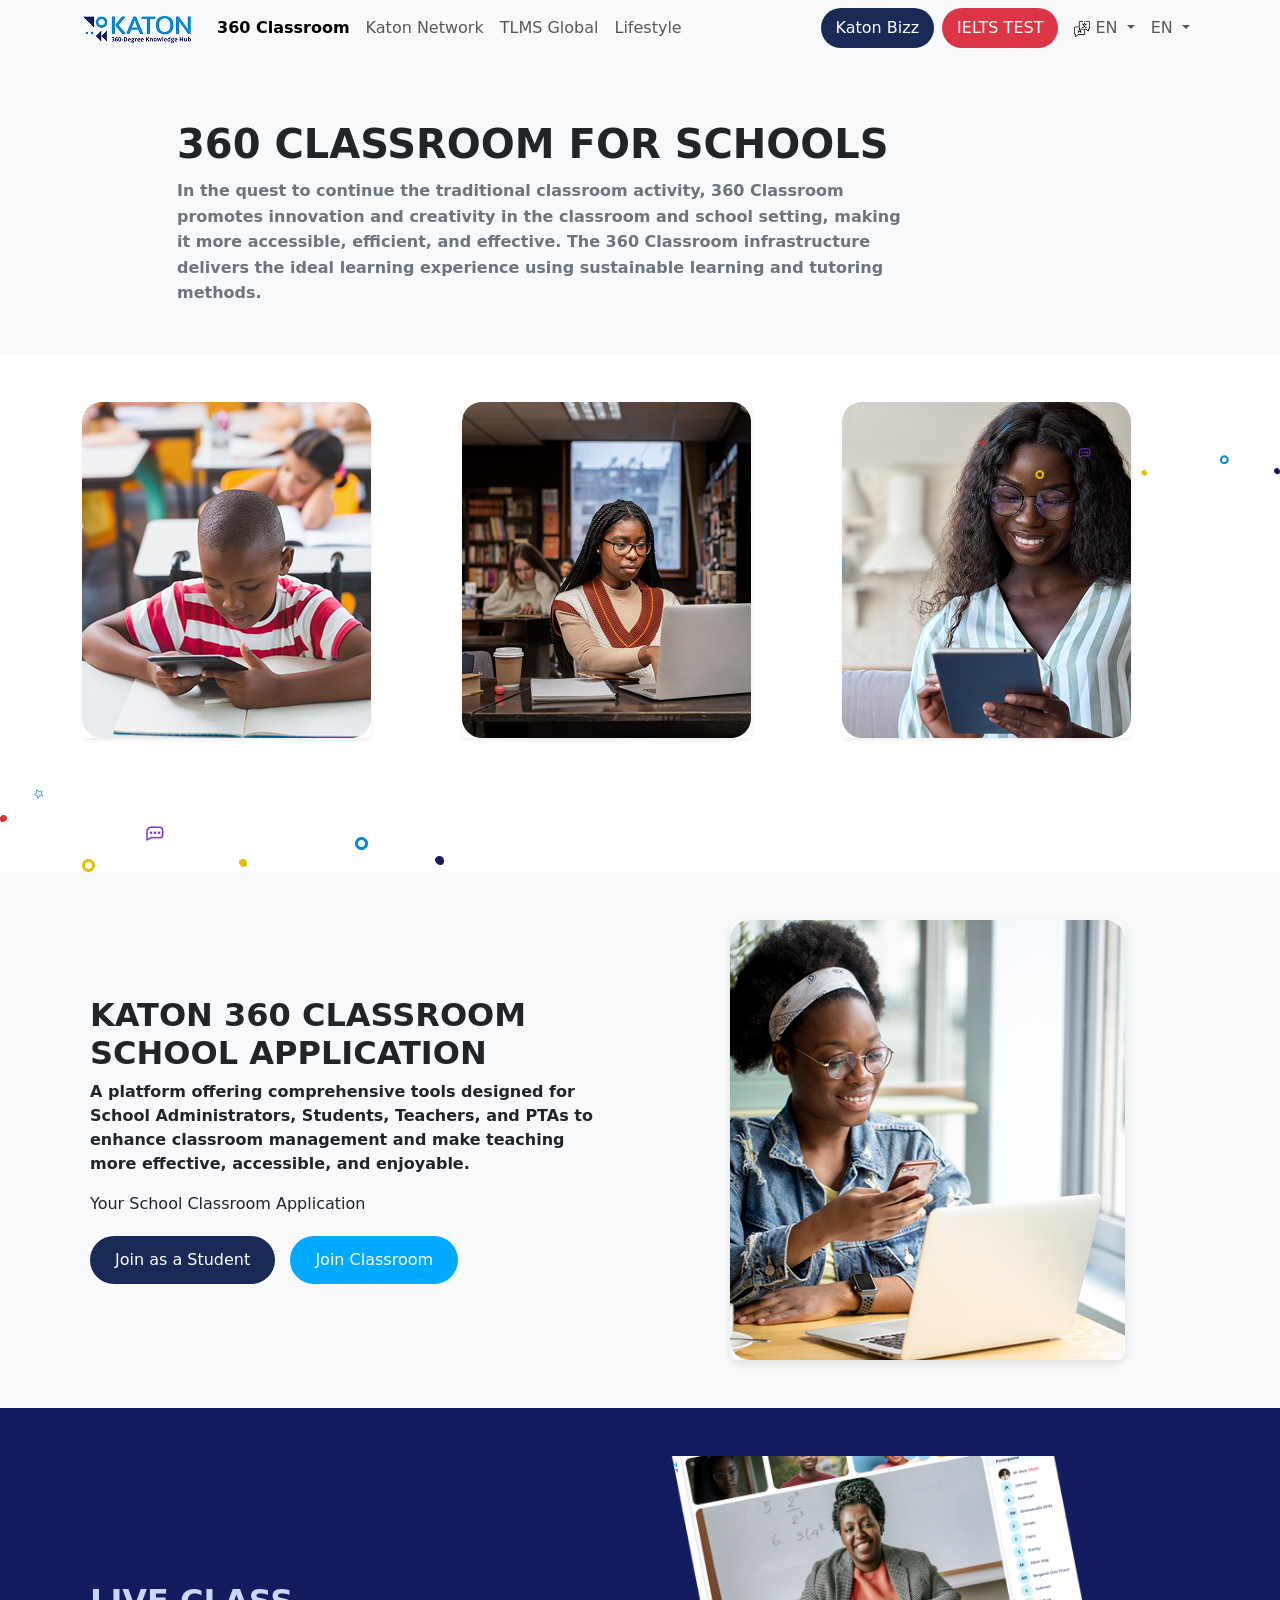
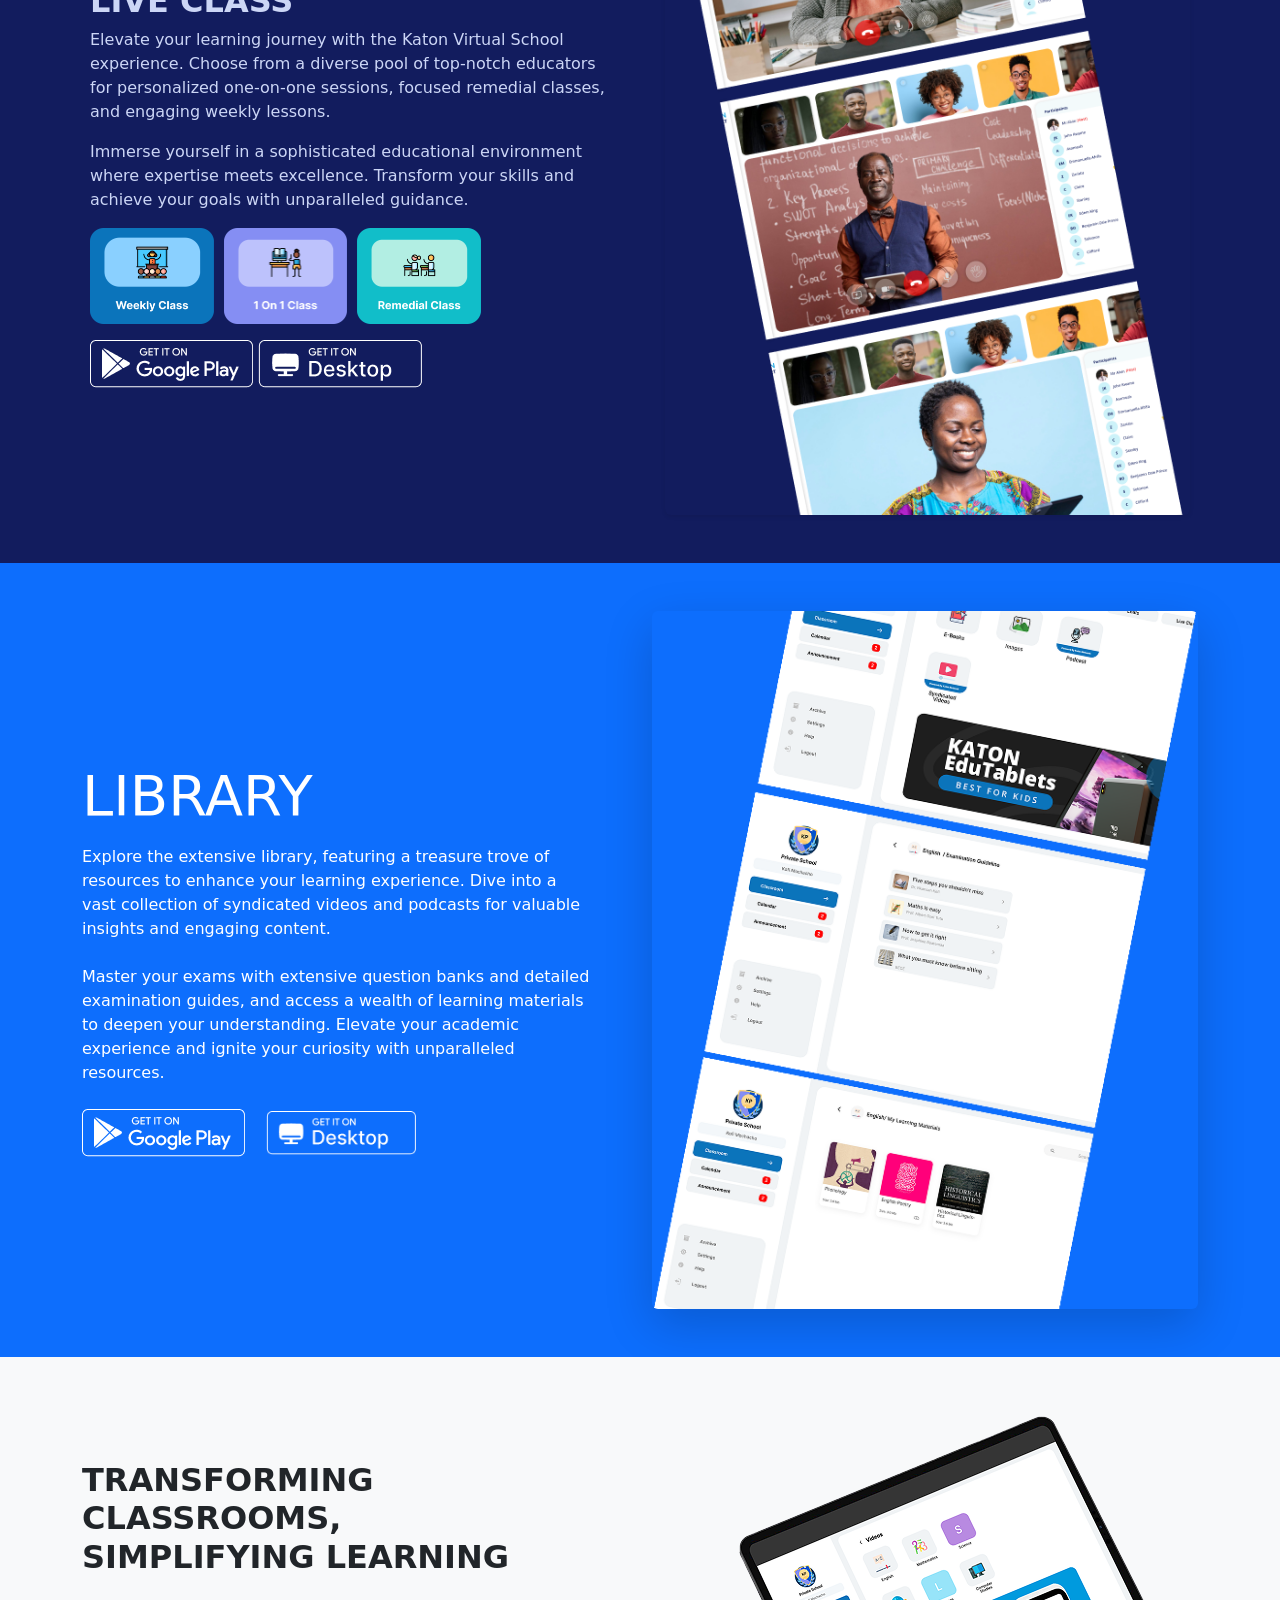
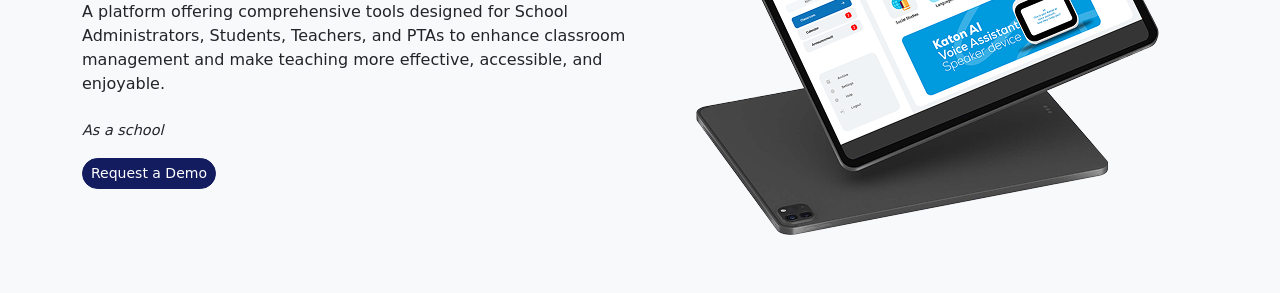
<file: index.html>
<!DOCTYPE html>
<html lang="en">
<head>
    <meta charset="UTF-8">
    <meta name="viewport" content="width=device-width, initial-scale=1.0">
    <title>360 Classroom for Schools</title>
    <link href="https://cdn.jsdelivr.net/npm/bootstrap@5.3.0/dist/css/bootstrap.min.css" rel="stylesheet">
    <link rel="stylesheet" href="index.css">
</head>
<body>
<nav class="navbar navbar-expand-lg navbar-light bg-light fixed-top">
        <div class="container">
            <a class="navbar-brand" href="#">
                <img src="images/katon.png" alt="KATON Logo" height="27">
            </a>
            <button class="navbar-toggler" type="button" data-bs-toggle="collapse" data-bs-target="#navbarNav" aria-controls="navbarNav" aria-expanded="false" aria-label="Toggle navigation">
                <span class="navbar-toggler-icon"></span>
            </button>
            <div class="collapse navbar-collapse" id="navbarNav">
                <ul class="navbar-nav me-auto">
                    <li class="nav-item">
                        <a class="nav-link active" aria-current="page" href="360-classroom.html"><strong>360 Classroom</strong></a>
                    </li>
                    <li class="nav-item">
                        <a class="nav-link" href="katon-network.html">Katon Network</a>
                    </li>
                    <li class="nav-item">
                        <a class="nav-link" href="tlms-global.html">TLMS Global</a>
                    </li>
                    <li class="nav-item">
                        <a class="nav-link" href="lifestyle.html">Lifestyle</a>
                    </li>
                </ul>
                <ul class="navbar-nav">
                     <li class="nav-item">
                        <a class="nav-link" style="background-color: #192a56; color: white; border-radius: 25px; padding: 8px 15px;" href="#">Katon Bizz</a>
                    </li> 
                     <li class="nav-item ms-2">
                        <a class="nav-link" style="background-color: #dc3545; color: white; border-radius: 25px; padding: 8px 15px;" href="#">IELTS TEST</a>
                    </li>  
                   
                    <li class="nav-item dropdown ms-2">
                        <a class="nav-link dropdown-toggle" href="#" id="navbarDropdownLang" role="button" data-bs-toggle="dropdown" aria-expanded="false">
                            <img src="images/Enicon.png" alt="Language" > EN
                        </a>
                    </li>
                    
                        </a>
                        <li class="nav-item dropdown">
                            <a class="nav-link dropdown-toggle" href="#" id="navbarDropdownLang" role="button" data-bs-toggle="dropdown" aria-expanded="false">
                                EN <span class="dropdown-arrow"></span> <span class="visually-hidden">Language</span>
                            </a>
                            <ul class="dropdown-menu" aria-labelledby="navbarDropdownLang">
                                <li><a class="dropdown-item" href="#">ENGLISH</a></li>
                                <li><a class="dropdown-item" href="#">FRENCH</a></li>
                                <li><a class="dropdown-item" href="#">PORTUGUESE</a></li>
                            </ul>
                        </li>
                    </li>
                </ul>
            </div>
        </div>
    </nav>


    <section class="katon-hero py-5">
        <div class="decorative-elements">
            <div class="container mt-5 pt-4">
              <div class="row">
                <div class="col-md-8 offset-md-1" style="display: flex; flex-direction: column; justify-content: center;">
                    <img src="images/Icons.png" alt="Decorative Element" class="img-fluid position-absolute top-50 end-0 translate-middle-y" style="width: 300px;">

                  <h1 class="display-4 fw-bold" style="font-size: 2.5rem; margin-bottom: 10px;">360 CLASSROOM FOR SCHOOLS</h1>
                  <p class="fw-bold" style="color: #6c757d; line-height: 1.6; margin-bottom: 0; max-width: 100%;">In the quest to continue the traditional classroom activity, 360 Classroom promotes innovation and creativity in the classroom and school setting, making it more accessible, efficient, and effective. The 360 Classroom infrastructure delivers the ideal learning experience using sustainable learning and tutoring methods.</p>
                </div>
              </div>
            </div>
          
            
            
                   
            </section>

            
          
          <div class="container py-5">
            <div class="row row-cols-1 row-cols-md-3 g-4">
              <div class="col">
                <img src="images/digital learning.png" alt="Classroom Activity 1" class="img-fluid rounded shadow-sm" style="border-radius: 10px; box-shadow: 0 0 10px rgba(0, 0, 0, 0.1);">
              </div>
              <div class="col">
                <img src="images/studymode .png" alt="Classroom Activity 2" class="img-fluid rounded shadow-sm" style="border-radius: 10px; box-shadow: 0 0 10px rgba(0, 0, 0, 0.1);">
              </div>
              <div class="col">
                <img src="images/digital device .png" alt="Classroom Activity 3" class="img-fluid rounded shadow-sm" style="border-radius: 10px; box-shadow: 0 0 10px rgba(0, 0, 0, 0.1);">
              </div>
            </div>
          </div>
          <img src="images/Icons.png" alt="Decorative Element" class="decorative-image">
            
         
      </div>
          </section>

    <section class="katon-hero py-5">
        <div class="container">
            <div class="katon-hero-content">
                <div class="katon-hero-text">
                    <h2 class="fw-bold">KATON 360 CLASSROOM SCHOOL APPLICATION</h2>
                    <p class="fw-bold">A platform offering comprehensive tools designed for School Administrators, Students, Teachers, and PTAs to enhance classroom management and make teaching more effective, accessible, and enjoyable.</p>
                    <p>Your School Classroom Application</p>
                    <div class="katon-hero-buttons">
                        <a href="#" class="button student-button">Join as a Student</a>
                        <a href="#" class="button classroom-button">Join Classroom</a>
                    </div>
                </div>
                <div class="katon-hero-image">
                    <img src="images/techconnect.png" alt="Katon 360 Classroom Application">
                </div>
            </div>
        </div>
    </section> 
    

    <section class="live-class-section py-5" style="background-color: #121C5E;">
        <div class="live-class-container">
            <div class="live-class-text">
                <h2 class="fw-bold">LIVE CLASS</h2>
                <p class="lead">Elevate your learning journey with the Katon Virtual School experience. Choose from a diverse pool of top-notch educators for personalized one-on-one sessions, focused remedial classes, and engaging weekly lessons.</p>
                <p>Immerse yourself in a sophisticated educational environment where expertise meets excellence. Transform your skills and achieve your goals with unparalleled guidance.</p>
                <div class="live-class-buttons">
                    <img src="images/weekly class.png" alt="Weekly Class Icon" style="width: 123.53px; height: 96px; vertical-align: middle; margin-right: 5px;">
                    <img src="images/onetoone.png" alt="One to One" style="width: 123.53px; height: 96px; vertical-align: middle; margin-right: 5px;">
                    <img src="images/remedial.png" alt="Remedial Class" style="width: 123.53px; height: 96px; vertical-align: middle; margin-right: 5px;">
                  
                </div>
                <div class="live-class-buttons mt-3">
                    <img src="images/Google.png" alt="Get it on Google Play and Desktop" style="max-width: 300px; height: auto;">
                    <img src="images/Desktop.png" alt="Get it on Google Play and Desktop" style="max-width: 300px; height: auto;">
                </div>
            </div>
            <div class="live-class-image">
                <img src="images/Mask group.png" alt="Live Class Mockup" class="img-fluid rounded shadow-sm">
            </div>
        </div>
    </section>

    

    <section class="bg-primary text-white py-5 overflow-hidden">
        <div class="container">
            <div class="row align-items-center">
                <div class="col-md-6 pe-md-5">
                    <h2 class="display-4 mb-3">LIBRARY</h2>
                    <p class="lead mb-4">
                        Explore the extensive library, featuring a treasure trove of resources to enhance your learning experience. Dive
                        into a vast collection of syndicated videos and podcasts for valuable insights and engaging content.
                    </p>
                    <p class="lead mb-4">
                        Master your exams with extensive question banks and detailed examination guides, and access a wealth of
                        learning materials to deepen your understanding. Elevate your academic experience and ignite your
                        curiosity with unparalleled resources.
                    </p>
                    <div class="mt-4">
                        <img src="images/Google.png" alt="Get it on Google Play and Desktop" class="img-fluid me-3" style="max-width: 200px;">
                        <img src="images/Desktop.png" alt="Get it on Google Play and Desktop" class="img-fluid" style="max-width: 150px;">
                    </div>
                </div>
                <div class="col-md-6 text-md-end">
                    <img src="images/library.png" alt="Library Interface" class="img-fluid rounded shadow-lg" style="max-width: 100%;">
                </div>
            </div>
        </div>
    </section>
    
   






    <!-- <section class="sec-2-work-with-1">
        <div class="container37">
            <div class="header25-cuit" id="transforming">
                <div class="work-with-external-transforming"> TRANSFORMING CLASSROOMS, SIMPLIFYING LEARNING</div>
                <div class="we-enable-secure"> A platform offering comprehensive tools designed for School
                    Administrators, Students, Teachers, and PTAs to enhance classroom management and make teaching more
                    effective, accessible, and enjoyable.</div>
                <div class="as-school"> <i>As a school</i></div> <a class="katon-360-classroom-a"> <button class="cta47">
                        <div class="book-a-recording"> Request a Demo</div>
                    </button> </a>
            </div>
            <div class="arminit-image-container"> <img class="arminit-image" alt=""
                    src="images/Transform.png"></div>
        </div>
    </section> -->
    <section class="py-5 bg-light">
        <div class="container">
            <div class="row align-items-center">
                <div class="col-md-6 text-center text-md-start">
                    <h2 class="fw-bold display-6 mb-4" id="transforming" style="font-size: 2rem;">
                        TRANSFORMING CLASSROOMS, <br>
                        SIMPLIFYING LEARNING
                    </h2>
                    <p class="lead mb-4" style="font-size: 1rem;">
                        A platform offering comprehensive tools designed for School Administrators, Students, Teachers, and PTAs
                        to enhance classroom management and make teaching more effective, accessible, and enjoyable.
                    </p>
                    <p class="fst-italic mb-3" style="font-size: 0.9rem;">As a school</p>
                    <a href="#" class="btn btn-primary btn-sm rounded-pill" style="background-color: #121C5E; border-color: #121C5E;">Request a Demo</a>
                </div>
                <div class="col-md-6 text-center">
                    <img src="images/Transform.png" alt="Transforming Classrooms" class="img-fluid">
                </div>
            </div>
        </div>
    </section>
    <script src="script.js"></script>
    


    <script src="https://cdn.jsdelivr.net/npm/bootstrap@5.3.0/dist/js/bootstrap.bundle.min.js"></script>
</body>
</html>
</file>
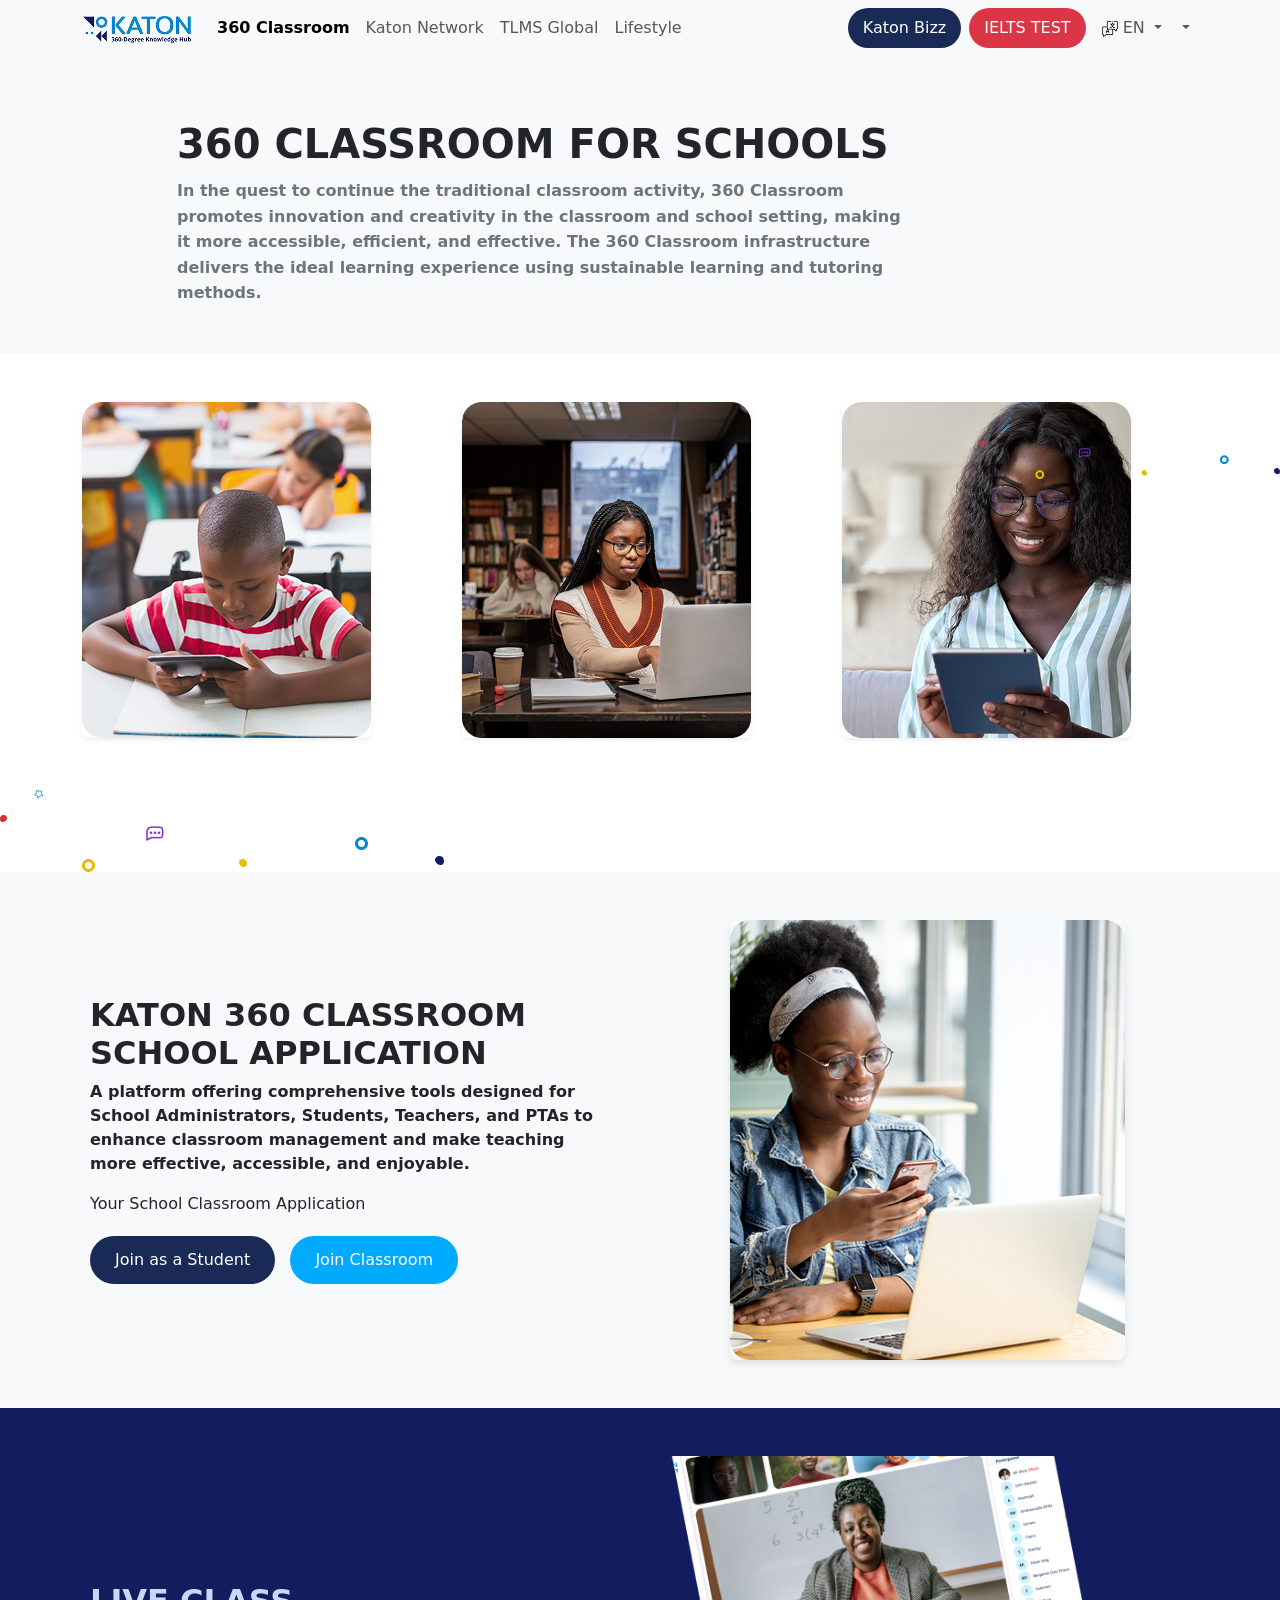
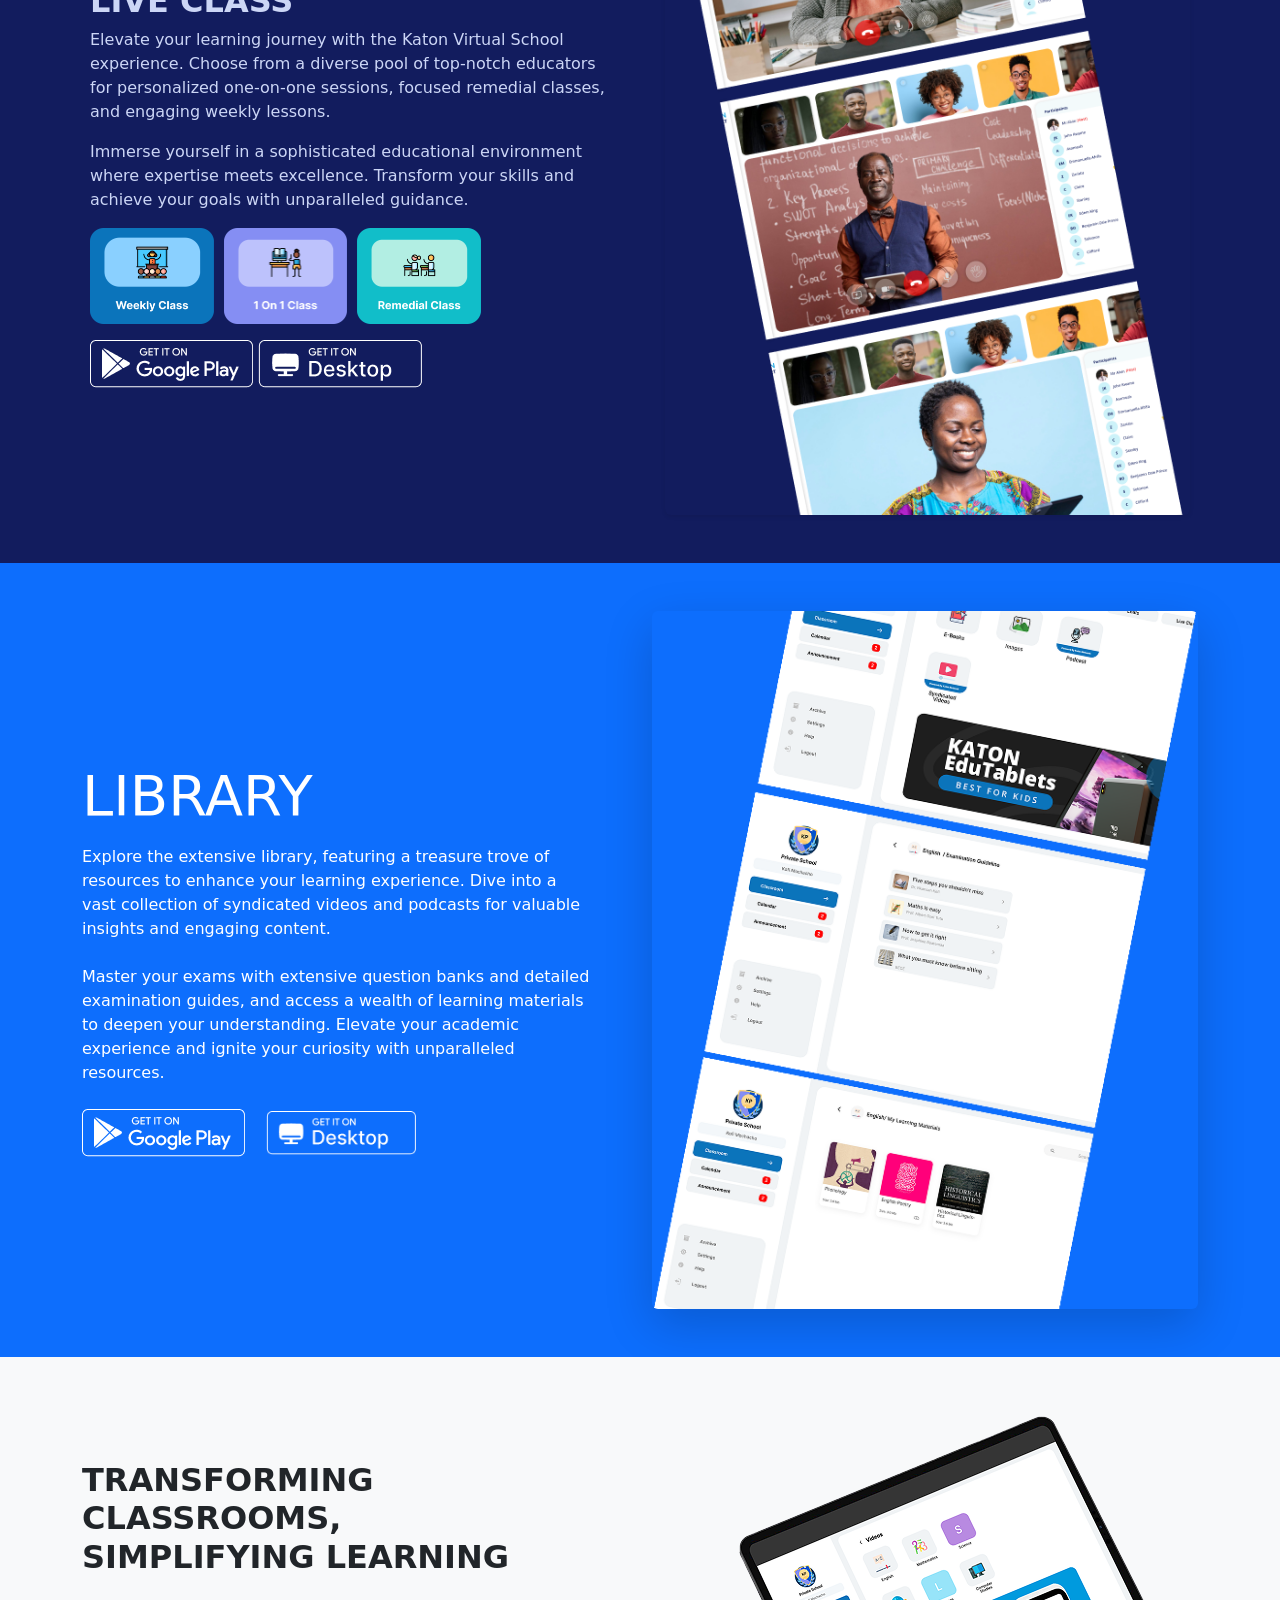
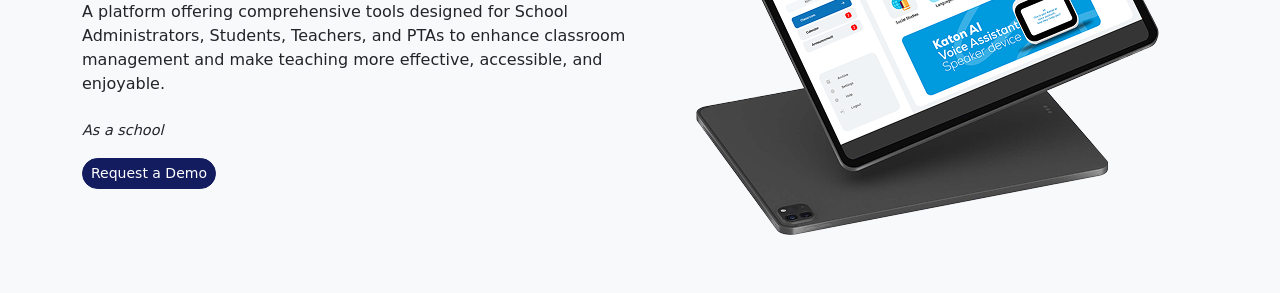
<file: 360 classroom/360classroom.html>
<!DOCTYPE html>
<html lang="en">
<head>
    <meta charset="UTF-8">
    <meta name="viewport" content="width=device-width, initial-scale=1.0">
    <title>360 Classroom for Schools</title>
    <link href="https://cdn.jsdelivr.net/npm/bootstrap@5.3.0/dist/css/bootstrap.min.css" rel="stylesheet">
    <link rel="stylesheet" href="360classroom.css">
</head>
<body>
<nav class="navbar navbar-expand-lg navbar-light bg-light fixed-top">
        <div class="container">
            <a class="navbar-brand" href="#">
                <img src="../assets/images/katon.png" alt="KATON Logo" height="27">
            </a>
            <button class="navbar-toggler" type="button" data-bs-toggle="collapse" data-bs-target="#navbarNav" aria-controls="navbarNav" aria-expanded="false" aria-label="Toggle navigation">
                <span class="navbar-toggler-icon"></span>
            </button>
            <div class="collapse navbar-collapse" id="navbarNav">
                <ul class="navbar-nav me-auto">
                    <li class="nav-item">
                        <a class="nav-link active" aria-current="page" href="360-classroom.html"><strong>360 Classroom</strong></a>
                    </li>
                    <li class="nav-item">
                        <a class="nav-link" href="katon-network.html">Katon Network</a>
                    </li>
                    <li class="nav-item">
                        <a class="nav-link" href="tlms-global.html">TLMS Global</a>
                    </li>
                    <li class="nav-item">
                        <a class="nav-link" href="lifestyle.html">Lifestyle</a>
                    </li>
                </ul>
                <ul class="navbar-nav">
                     <li class="nav-item">
                        <a class="nav-link" style="background-color: #192a56; color: white; border-radius: 25px; padding: 8px 15px;" href="#">Katon Bizz</a>
                    </li> 
                     <li class="nav-item ms-2">
                        <a class="nav-link" style="background-color: #dc3545; color: white; border-radius: 25px; padding: 8px 15px;" href="#">IELTS TEST</a>
                    </li>  
                   
                    <li class="nav-item dropdown ms-2">
                        <a class="nav-link dropdown-toggle" href="#" id="navbarDropdownLang" role="button" data-bs-toggle="dropdown" aria-expanded="false">
                            <img src="../assets/images/Enicon.png" alt="Language" > EN
                        </a>
                    </li>
                    
                        </a>
                        <li class="nav-item dropdown">
                            <a class="nav-link dropdown-toggle" href="#" id="navbarDropdownLang" role="button" data-bs-toggle="dropdown" aria-expanded="false">
                            <span class="visually-hidden">Language</span>
                            </a>
                            <ul class="dropdown-menu" aria-labelledby="navbarDropdownLang">
                                <li><a class="dropdown-item" href="#">ENGLISH</a></li>
                                <li><a class="dropdown-item" href="#">FRENCH</a></li>
                                <li><a class="dropdown-item" href="#">PORTUGUESE</a></li>
                            </ul>
                        </li>
                    </li>
                </ul>
            </div>
        </div>
    </nav>


    <section class="katon-hero py-5">
        <div class="decorative-elements">
            <div class="container mt-5 pt-4">
              <div class="row">
                <div class="col-md-8 offset-md-1" style="display: flex; flex-direction: column; justify-content: center;">
                    <img src="../assets/images/Icons.png" alt="Decorative Element" class="img-fluid position-absolute top-50 end-0 translate-middle-y" style="width: 300px;">

                  <h1 class="display-4 fw-bold" style="font-size: 2.5rem; margin-bottom: 10px;">360 CLASSROOM FOR SCHOOLS</h1>
                  <p class="fw-bold" style="color: #6c757d; line-height: 1.6; margin-bottom: 0; max-width: 100%;">In the quest to continue the traditional classroom activity, 360 Classroom promotes innovation and creativity in the classroom and school setting, making it more accessible, efficient, and effective. The 360 Classroom infrastructure delivers the ideal learning experience using sustainable learning and tutoring methods.</p>
                </div>
              </div>
            </div>
          
            
            
                   
            </section>

            
          
          <div class="container py-5">
            <div class="row row-cols-1 row-cols-md-3 g-4">
              <div class="col">
                <img src="../assets/images/digital learning.png" alt="Classroom Activity 1" class="img-fluid rounded shadow-sm" style="border-radius: 10px; box-shadow: 0 0 10px rgba(0, 0, 0, 0.1);">
              </div>
              <div class="col">
                <img src="../assets/images/studymode .png" alt="Classroom Activity 2" class="img-fluid rounded shadow-sm" style="border-radius: 10px; box-shadow: 0 0 10px rgba(0, 0, 0, 0.1);">
              </div>
              <div class="col">
                <img src="../assets/images/digital device .png" alt="Classroom Activity 3" class="img-fluid rounded shadow-sm" style="border-radius: 10px; box-shadow: 0 0 10px rgba(0, 0, 0, 0.1);">
              </div>
            </div>
          </div>
          <img src="../assets/images/Icons.png" alt="Decorative Element" class="decorative-image">
            
         
      </div>
          </section>

    <section class="katon-hero py-5">
        <div class="container">
            <div class="katon-hero-content">
                <div class="katon-hero-text">
                    <h2 class="fw-bold">KATON 360 CLASSROOM SCHOOL APPLICATION</h2>
                    <p class="fw-bold">A platform offering comprehensive tools designed for School Administrators, Students, Teachers, and PTAs to enhance classroom management and make teaching more effective, accessible, and enjoyable.</p>
                    <p>Your School Classroom Application</p>
                    <div class="katon-hero-buttons">
                        <a href="#" class="button student-button">Join as a Student</a>
                        <a href="#" class="button classroom-button">Join Classroom</a>
                    </div>
                </div>
                <div class="katon-hero-image">
                    <img src="../assets/images/techconnect.png" alt="Katon 360 Classroom Application">
                </div>
            </div>
        </div>
    </section> 
    

    <section class="live-class-section py-5" style="background-color: #121C5E;">
        <div class="live-class-container">
            <div class="live-class-text">
                <h2 class="fw-bold">LIVE CLASS</h2>
                <p class="lead">Elevate your learning journey with the Katon Virtual School experience. Choose from a diverse pool of top-notch educators for personalized one-on-one sessions, focused remedial classes, and engaging weekly lessons.</p>
                <p>Immerse yourself in a sophisticated educational environment where expertise meets excellence. Transform your skills and achieve your goals with unparalleled guidance.</p>
                <div class="live-class-buttons">
                    <img src="../assets/images/weekly class.png" alt="Weekly Class Icon" style="width: 123.53px; height: 96px; vertical-align: middle; margin-right: 5px;">
                    <img src="../assets/images/onetoone.png" alt="One to One" style="width: 123.53px; height: 96px; vertical-align: middle; margin-right: 5px;">
                    <img src="../assets/images/remedial.png" alt="Remedial Class" style="width: 123.53px; height: 96px; vertical-align: middle; margin-right: 5px;">
                  
                </div>
                <div class="live-class-buttons mt-3">
                    <img src="../assets/images/Google.png" alt="Get it on Google Play and Desktop" style="max-width: 300px; height: auto;">
                    <img src="../assets/images/Desktop.png" alt="Get it on Google Play and Desktop" style="max-width: 300px; height: auto;">
                </div>
            </div>
            <div class="live-class-image">
                <img src="../assets/images/Mask group.png" alt="Live Class Mockup" class="img-fluid rounded shadow-sm">
            </div>
        </div>
    </section>

    

    <section class="bg-primary text-white py-5 overflow-hidden">
        <div class="container">
            <div class="row align-items-center">
                <div class="col-md-6 pe-md-5">
                    <h2 class="display-4 mb-3">LIBRARY</h2>
                    <p class="lead mb-4">
                        Explore the extensive library, featuring a treasure trove of resources to enhance your learning experience. Dive
                        into a vast collection of syndicated videos and podcasts for valuable insights and engaging content.
                    </p>
                    <p class="lead mb-4">
                        Master your exams with extensive question banks and detailed examination guides, and access a wealth of
                        learning materials to deepen your understanding. Elevate your academic experience and ignite your
                        curiosity with unparalleled resources.
                    </p>
                    <div class="mt-4">
                        <img src="../assets/images/Google.png" alt="Get it on Google Play and Desktop" class="img-fluid me-3" style="max-width: 200px;">
                        <img src="../assets/images/Desktop.png" alt="Get it on Google Play and Desktop" class="img-fluid" style="max-width: 150px;">
                    </div>
                </div>
                <div class="col-md-6 text-md-end">
                    <img src="../assets/images/library.png" alt="Library Interface" class="img-fluid rounded shadow-lg" style="max-width: 100%;">
                </div>
            </div>
        </div>
    </section>
    
   






    <!-- <section class="sec-2-work-with-1">
        <div class="container37">
            <div class="header25-cuit" id="transforming">
                <div class="work-with-external-transforming"> TRANSFORMING CLASSROOMS, SIMPLIFYING LEARNING</div>
                <div class="we-enable-secure"> A platform offering comprehensive tools designed for School
                    Administrators, Students, Teachers, and PTAs to enhance classroom management and make teaching more
                    effective, accessible, and enjoyable.</div>
                <div class="as-school"> <i>As a school</i></div> <a class="katon-360-classroom-a"> <button class="cta47">
                        <div class="book-a-recording"> Request a Demo</div>
                    </button> </a>
            </div>
            <div class="arminit-image-container"> <img class="arminit-image" alt=""
                    src="images/Transform.png"></div>
        </div>
    </section> -->
    <section class="py-5 bg-light">
        <div class="container">
            <div class="row align-items-center">
                <div class="col-md-6 text-center text-md-start">
                    <h2 class="fw-bold display-6 mb-4" id="transforming" style="font-size: 2rem;">
                        TRANSFORMING CLASSROOMS, <br>
                        SIMPLIFYING LEARNING
                    </h2>
                    <p class="lead mb-4" style="font-size: 1rem;">
                        A platform offering comprehensive tools designed for School Administrators, Students, Teachers, and PTAs
                        to enhance classroom management and make teaching more effective, accessible, and enjoyable.
                    </p>
                    <p class="fst-italic mb-3" style="font-size: 0.9rem;">As a school</p>
                    <a href="#" class="btn btn-primary btn-sm rounded-pill" style="background-color: #121C5E; border-color: #121C5E;">Request a Demo</a>
                </div>
                <div class="col-md-6 text-center">
                    <img src="../assets/images/Transform.png" alt="Transforming Classrooms" class="img-fluid">
                </div>
            </div>
        </div>
    </section>
    <script src="360classroom.js"></script>
    


    <script src="https://cdn.jsdelivr.net/npm/bootstrap@5.3.0/dist/js/bootstrap.bundle.min.js"></script>
</body>
</html>
</file>
<file: index.css>
@media (max-width: 991.98px) {
    .navbar-expand-lg .navbar-toggler {
        display: block;
    }

    .navbar-collapse {
        display: none !important; 
        position: absolute;
        top: 100%;
        left: 0;
        width: 100%;
        background-color: #f8f9fa;
        box-shadow: 0 8px 16px rgba(0, 0, 0, 0.1);
        z-index: 1000;
    }

    .navbar-collapse.show {
        display: block !important;
    }

    .navbar-nav {
        flex-direction: column;
    }

    .navbar-nav.me-auto {
        margin-right: 0 !important;
        margin-bottom: 1rem;
    }

    .navbar-nav .nav-item {
        margin-left: 0;
        border-bottom: 1px solid #eee;
    }

    .navbar-nav .nav-link {
        padding: 0.75rem 1rem;
    }

    .navbar-nav:last-child {
        margin-left: 0 !important;
    }

    .navbar-nav:last-child .nav-item {
        margin-left: 0;
        margin-bottom: 0.5rem;
    }

    .dropdown-menu {
        position: static;
        border: none;
        box-shadow: none;
        padding-left: 1rem;
    }

    .ms-2 {
        margin-left: 0 !important;
    }

    .mt-5 {
        margin-top: 1rem !important; 
    }

    .pt-4 {
        padding-top: 0 !important; 
    }

    .row {
        flex-direction: column; 
    }

    .col-md-8 {
        width: 100%;
    }

    .offset-md-1 {
        margin-left: 0;
    }

    .display-4 {
        font-size: 2rem !important;
    }
}

/* 360classroom media query */


/* Media query for small screens (phones - below 768px) */
@media (max-width: 767.98px) {
    .container.py-5 {
        padding-top: 1.5rem !important;
        padding-bottom: 1.5rem !important;
    }

    .row.row-cols-1 > .col {
        width: 100%;
    }
}

/* Media query for medium screens (tablets - 768px and up) */
@media (min-width: 768px) and (max-width: 991.98px) {
    .row.row-cols-md-3 > .col {
        width: calc(100% / 2); /* Display 2 columns on medium screens */
        flex: 0 0 auto;
    }
}

/* Media query for large screens (desktops - 992px and up) */
@media (min-width: 992px) {
    .row.row-cols-md-3 > .col {
        width: calc(100% / 3);
        flex: 0 0 auto;
    }
}

/* Katon 360 classroom school application */



.navbar-nav .nav-link.active {
    color: black !important;
}
@media (max-width: 992px) {
    .offset-md-1 {
        margin-left: 0 !important;
    }
    .col-md-8 {
        width: 100% !important;
    }
    .container.mt-5.pt-4 .row .col-md-8 {
        margin-top: 60px;
        padding-left: 15px;
        padding-right: 15px;
    }
    .container.mt-5.pt-4 .row .col-md-8,
    .container.mt-5.pt-4 .row .col-md-8 > div {
        width: 100% !important;
        margin-left: 0 !important;
        margin-right: 0 !important;
        height: auto !important;
        display: block !important;
        text-align: center;
    }
    .container.mt-5.pt-4 .row .col-md-8 h1 {
        font-size: 2rem !important;
    }
    .container.mt-5.pt-4 .row .col-md-8 p {
        font-size: 0.9rem !important;
    }
}
@media (max-width: 768px) {
    .row-cols-md-3 {
        grid-template-columns: repeat(2, 1fr);
    }
    .katon-hero {
        padding: 30px 0;
    }
    .katon-hero-content {
        flex-direction: column;
        text-align: center;
    }
    .katon-hero-text {
        padding-right: 0;
        margin-bottom: 20px;
    }
    .katon-hero-image {
        max-width: 100%;
    }
    .katon-hero-buttons {
        text-align: center;
    }
    .katon-hero-buttons .button {
        display: block;
        width: 200px;
        margin: 10px auto;
    }
}
@media (max-width: 576px) {
    .row-cols-md-3 {
        grid-template-columns: 1fr;
    }
}
.katon-hero {
    background-color: #f8f9fa;
    padding: 50px 0;
}
.katon-hero-content {
    max-width: 1100px;
    margin: 0 auto;
    display: flex;
    align-items: center;
    justify-content: space-between;
    gap: 30px;
}
.katon-hero-text {
    flex: 1;
    padding-right: 20px;
}
.katon-hero-image {
    flex: 1;
    text-align: center;
}
.katon-hero-image img {
    max-width: 80%;
    height: auto;
    border-radius: 8px;
    box-shadow: 0 4px 8px rgba(0, 0, 0, 0.1);
}
.katon-hero-buttons {
    margin-top: 20px;
}
.katon-hero-buttons .button {
    border: none;
    padding: 12px 25px;
    border-radius: 30px;
    font-size: 1em;
    cursor: pointer;
    color: white;
    text-decoration: none;
    display: inline-block;
    margin-right: 10px;
}
.katon-hero-buttons .student-button {
    background-color: #192a56;
}
.katon-hero-buttons .classroom-button {
    background-color: #00aaff;
}

.live-class-section {
    padding: 60px 0;
    background-color: #0a192f; 
    color: #ccd6f6;
}

.live-class-container {
    max-width: 1100px;
    margin: 0 auto;
    display: flex;
    align-items: center;
    justify-content: space-between;
    gap: 30px;
}

.live-class-text {
    flex: 1;
    padding-right: 20px;
}

.live-class-image {
    flex: 1;
    text-align: center;
}

.live-class-image img {
    max-width: 100%;
    height: auto;
    border-radius: 8px;
    box-shadow: 0 4px 8px rgba(0, 0, 0, 0.2);
}

.live-class-buttons a {
    display: inline-block;
    margin-right: 10px;
    margin-top: 15px;
    text-decoration: none;
    color: #ccd6f6;
    border: 1px solid #64ffda;
    padding: 10px 20px;
    border-radius: 5px;
}

.live-class-buttons a:hover {
    background-color: rgba(100, 255, 218, 0.1);
}

@media (max-width: 768px) {
    .live-class-container {
        flex-direction: column;
        text-align: center;
    }
    .live-class-text {
        padding-right: 0;
        margin-bottom: 30px;
    }
    .live-class-buttons {
        text-align: center;
    }
    .live-class-buttons a {
        display: block;
        width: 200px;
        margin: 10px auto;
    }
}
 /* library */
 /* Styles for smaller screens  */
@media (max-width: 768px) {
    section {
      padding: 30px 15px;
    }
  
    .container { 
      flex-direction: column; 
      align-items: center; 
    }
  
    .text-column { 
      padding-right: 0; 
      text-align: center; 
      margin-bottom: 30px;
    }
  
    .text-column h2 {
      font-size: 2em; 
    }
  
    .image-column { 
      text-align: center; 
    }
  
    .app-badges img {
      max-width: 80%;
      height: auto;
      margin: 5px; 
    }
  
    .library-image img {
      max-width: 80%; 
      height: auto;
    }
  }
  
  /* Styles for even smaller screens  */
  @media (max-width: 576px) {
    section {
      padding: 20px 10px; 
    }
  
    .text-column h2 {
      font-size: 1.75em;
    }
  
    .app-badges img {
      max-width: 95%;
    }
  
    .library-image img {
      max-width: 95%; 
    }
  }

  /* Transforming */


  /* For small screens (up to 767px) */
@media (max-width: 767px) {
    .text-center-text-md-start {
        text-align: center !important;
    }

    .display-6 {
        font-size: 1.75rem !important;
    }

    .lead {
        font-size: 0.9rem !important; 
    }

    .fst-italic {
        font-size: 0.8rem !important; 
    }

    .btn-sm {
        font-size: 0.875rem !important;
        padding: 0.25rem 0.5rem !important; 
    }

    .col-md-6:first-child {
        margin-bottom: 30px; 
    }
}

/* For medium screens (768px to 991px) */
@media (min-width: 768px) and (max-width: 991px) {
    .display-6 {
        font-size: 1.8rem; 
    }

    .lead {
        font-size: 0.95rem; 
    }
}

@media (min-width: 992px) {
    .display-6 {
        font-size: 2rem; 
    }

    .lead {
        font-size: 1rem;
    }
}
</file>
<file: 360 classroom/360classroom.css>
@media (max-width: 991.98px) {
    .navbar-expand-lg .navbar-toggler {
        display: block;
    }

    .navbar-collapse {
        display: none !important; 
        position: absolute;
        top: 100%;
        left: 0;
        width: 100%;
        background-color: #f8f9fa;
        box-shadow: 0 8px 16px rgba(0, 0, 0, 0.1);
        z-index: 1000;
    }

    .navbar-collapse.show {
        display: block !important;
    }

    .navbar-nav {
        flex-direction: column;
    }

    .navbar-nav.me-auto {
        margin-right: 0 !important;
        margin-bottom: 1rem;
    }

    .navbar-nav .nav-item {
        margin-left: 0;
        border-bottom: 1px solid #eee;
    }

    .navbar-nav .nav-link {
        padding: 0.75rem 1rem;
    }

    .navbar-nav:last-child {
        margin-left: 0 !important;
    }

    .navbar-nav:last-child .nav-item {
        margin-left: 0;
        margin-bottom: 0.5rem;
    }

    .dropdown-menu {
        position: static;
        border: none;
        box-shadow: none;
        padding-left: 1rem;
    }

    .ms-2 {
        margin-left: 0 !important;
    }

    .mt-5 {
        margin-top: 1rem !important; 
    }

    .pt-4 {
        padding-top: 0 !important; 
    }

    .row {
        flex-direction: column; 
    }

    .col-md-8 {
        width: 100%;
    }

    .offset-md-1 {
        margin-left: 0;
    }

    .display-4 {
        font-size: 2rem !important;
    }
}

/* 360classroom media query */


/* Media query for small screens (phones - below 768px) */
@media (max-width: 767.98px) {
    .container.py-5 {
        padding-top: 1.5rem !important;
        padding-bottom: 1.5rem !important;
    }

    .row.row-cols-1 > .col {
        width: 100%;
    }
}

/* Media query for medium screens (tablets - 768px and up) */
@media (min-width: 768px) and (max-width: 991.98px) {
    .row.row-cols-md-3 > .col {
        width: calc(100% / 2); /* Display 2 columns on medium screens */
        flex: 0 0 auto;
    }
}

/* Media query for large screens (desktops - 992px and up) */
@media (min-width: 992px) {
    .row.row-cols-md-3 > .col {
        width: calc(100% / 3);
        flex: 0 0 auto;
    }
}

/* Katon 360 classroom school application */



.navbar-nav .nav-link.active {
    color: black !important;
}
@media (max-width: 992px) {
    .offset-md-1 {
        margin-left: 0 !important;
    }
    .col-md-8 {
        width: 100% !important;
    }
    .container.mt-5.pt-4 .row .col-md-8 {
        margin-top: 60px;
        padding-left: 15px;
        padding-right: 15px;
    }
    .container.mt-5.pt-4 .row .col-md-8,
    .container.mt-5.pt-4 .row .col-md-8 > div {
        width: 100% !important;
        margin-left: 0 !important;
        margin-right: 0 !important;
        height: auto !important;
        display: block !important;
        text-align: center;
    }
    .container.mt-5.pt-4 .row .col-md-8 h1 {
        font-size: 2rem !important;
    }
    .container.mt-5.pt-4 .row .col-md-8 p {
        font-size: 0.9rem !important;
    }
}
@media (max-width: 768px) {
    .row-cols-md-3 {
        grid-template-columns: repeat(2, 1fr);
    }
    .katon-hero {
        padding: 30px 0;
    }
    .katon-hero-content {
        flex-direction: column;
        text-align: center;
    }
    .katon-hero-text {
        padding-right: 0;
        margin-bottom: 20px;
    }
    .katon-hero-image {
        max-width: 100%;
    }
    .katon-hero-buttons {
        text-align: center;
    }
    .katon-hero-buttons .button {
        display: block;
        width: 200px;
        margin: 10px auto;
    }
}
@media (max-width: 576px) {
    .row-cols-md-3 {
        grid-template-columns: 1fr;
    }
}
.katon-hero {
    background-color: #f8f9fa;
    padding: 50px 0;
}
.katon-hero-content {
    max-width: 1100px;
    margin: 0 auto;
    display: flex;
    align-items: center;
    justify-content: space-between;
    gap: 30px;
}
.katon-hero-text {
    flex: 1;
    padding-right: 20px;
}
.katon-hero-image {
    flex: 1;
    text-align: center;
}
.katon-hero-image img {
    max-width: 80%;
    height: auto;
    border-radius: 8px;
    box-shadow: 0 4px 8px rgba(0, 0, 0, 0.1);
}
.katon-hero-buttons {
    margin-top: 20px;
}
.katon-hero-buttons .button {
    border: none;
    padding: 12px 25px;
    border-radius: 30px;
    font-size: 1em;
    cursor: pointer;
    color: white;
    text-decoration: none;
    display: inline-block;
    margin-right: 10px;
}
.katon-hero-buttons .student-button {
    background-color: #192a56;
}
.katon-hero-buttons .classroom-button {
    background-color: #00aaff;
}

.live-class-section {
    padding: 60px 0;
    background-color: #0a192f; 
    color: #ccd6f6;
}

.live-class-container {
    max-width: 1100px;
    margin: 0 auto;
    display: flex;
    align-items: center;
    justify-content: space-between;
    gap: 30px;
}

.live-class-text {
    flex: 1;
    padding-right: 20px;
}

.live-class-image {
    flex: 1;
    text-align: center;
}

.live-class-image img {
    max-width: 100%;
    height: auto;
    border-radius: 8px;
    box-shadow: 0 4px 8px rgba(0, 0, 0, 0.2);
}

.live-class-buttons a {
    display: inline-block;
    margin-right: 10px;
    margin-top: 15px;
    text-decoration: none;
    color: #ccd6f6;
    border: 1px solid #64ffda;
    padding: 10px 20px;
    border-radius: 5px;
}

.live-class-buttons a:hover {
    background-color: rgba(100, 255, 218, 0.1);
}

@media (max-width: 768px) {
    .live-class-container {
        flex-direction: column;
        text-align: center;
    }
    .live-class-text {
        padding-right: 0;
        margin-bottom: 30px;
    }
    .live-class-buttons {
        text-align: center;
    }
    .live-class-buttons a {
        display: block;
        width: 200px;
        margin: 10px auto;
    }
}
 /* library */
 /* Styles for smaller screens  */
@media (max-width: 768px) {
    section {
      padding: 30px 15px;
    }
  
    .container { 
      flex-direction: column; 
      align-items: center; 
    }
  
    .text-column { 
      padding-right: 0; 
      text-align: center; 
      margin-bottom: 30px;
    }
  
    .text-column h2 {
      font-size: 2em; 
    }
  
    .image-column { 
      text-align: center; 
    }
  
    .app-badges img {
      max-width: 80%;
      height: auto;
      margin: 5px; 
    }
  
    .library-image img {
      max-width: 80%; 
      height: auto;
    }
  }
  
  /* Styles for even smaller screens  */
  @media (max-width: 576px) {
    section {
      padding: 20px 10px; 
    }
  
    .text-column h2 {
      font-size: 1.75em;
    }
  
    .app-badges img {
      max-width: 95%;
    }
  
    .library-image img {
      max-width: 95%; 
    }
  }

  /* Transforming */


  /* For small screens (up to 767px) */
@media (max-width: 767px) {
    .text-center-text-md-start {
        text-align: center !important;
    }

    .display-6 {
        font-size: 1.75rem !important;
    }

    .lead {
        font-size: 0.9rem !important; 
    }

    .fst-italic {
        font-size: 0.8rem !important; 
    }

    .btn-sm {
        font-size: 0.875rem !important;
        padding: 0.25rem 0.5rem !important; 
    }

    .col-md-6:first-child {
        margin-bottom: 30px; 
    }
}

/* For medium screens (768px to 991px) */
@media (min-width: 768px) and (max-width: 991px) {
    .display-6 {
        font-size: 1.8rem; 
    }

    .lead {
        font-size: 0.95rem; 
    }
}

@media (min-width: 992px) {
    .display-6 {
        font-size: 2rem; 
    }

    .lead {
        font-size: 1rem;
    }
}
</file>
